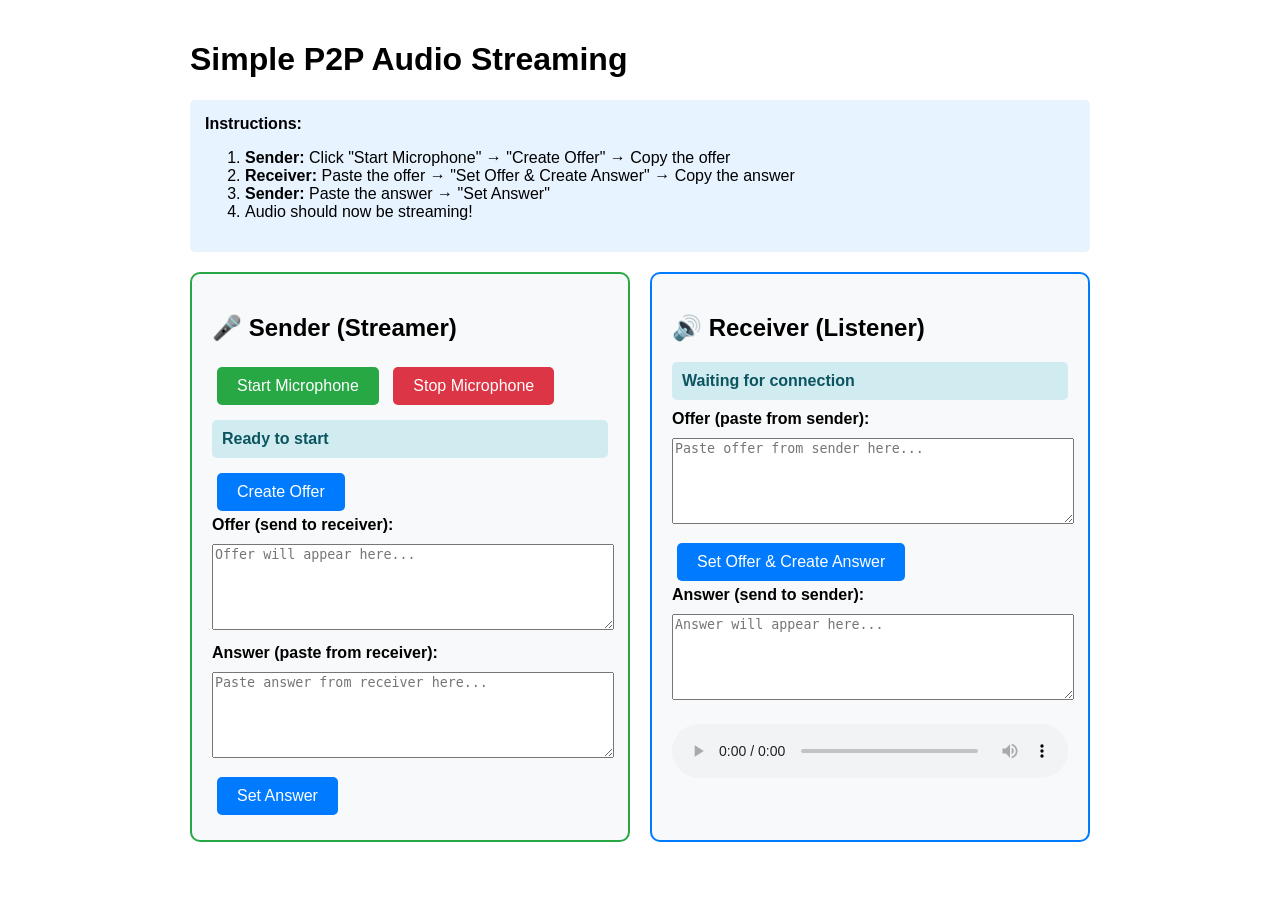
<file: stream/index.html>
<!DOCTYPE html>
<html>
<head>
    <title>Simple P2P Audio Streaming</title>
    <style>
        body {
            font-family: Arial, sans-serif;
            max-width: 900px;
            margin: 0 auto;
            padding: 20px;
        }
        .container {
            display: grid;
            grid-template-columns: 1fr 1fr;
            gap: 20px;
            margin-top: 20px;
        }
        .sender, .receiver {
            border: 2px solid #ddd;
            border-radius: 10px;
            padding: 20px;
        }
        .sender {
            border-color: #28a745;
            background-color: #f8f9fa;
        }
        .receiver {
            border-color: #007bff;
            background-color: #f8f9fa;
        }
        button {
            padding: 10px 20px;
            margin: 5px;
            font-size: 16px;
            cursor: pointer;
            border: none;
            border-radius: 5px;
        }
        .start-btn { background-color: #28a745; color: white; }
        .stop-btn { background-color: #dc3545; color: white; }
        .connect-btn { background-color: #007bff; color: white; }
        .status {
            margin: 10px 0;
            padding: 10px;
            border-radius: 5px;
            font-weight: bold;
        }
        .success { background-color: #d4edda; color: #155724; }
        .error { background-color: #f8d7da; color: #721c24; }
        .info { background-color: #d1ecf1; color: #0c5460; }
        .warning { background-color: #fff3cd; color: #856404; }
        textarea {
            width: 100%;
            height: 80px;
            margin: 10px 0;
            resize: vertical;
        }
        audio {
            width: 100%;
            margin: 10px 0;
        }
        .instructions {
            background-color: #e7f3ff;
            padding: 15px;
            border-radius: 5px;
            margin-bottom: 20px;
        }
    </style>
</head>
<body>
    <h1>Simple P2P Audio Streaming</h1>
    
    <div class="instructions">
        <strong>Instructions:</strong>
        <ol>
            <li><strong>Sender:</strong> Click "Start Microphone" → "Create Offer" → Copy the offer</li>
            <li><strong>Receiver:</strong> Paste the offer → "Set Offer & Create Answer" → Copy the answer</li>
            <li><strong>Sender:</strong> Paste the answer → "Set Answer"</li>
            <li>Audio should now be streaming!</li>
        </ol>
    </div>

    <div class="container">
        <!-- SENDER SIDE -->
        <div class="sender">
            <h2>🎤 Sender (Streamer)</h2>
            
            <button id="startMicBtn" class="start-btn">Start Microphone</button>
            <button id="stopMicBtn" class="stop-btn" disabled>Stop Microphone</button>
            
            <div id="senderStatus" class="status info">Ready to start</div>
            
            <button id="createOfferBtn" class="connect-btn" disabled>Create Offer</button>
            
            <div>
                <label><strong>Offer (send to receiver):</strong></label>
                <textarea id="offerText" readonly placeholder="Offer will appear here..."></textarea>
            </div>
            
            <div>
                <label><strong>Answer (paste from receiver):</strong></label>
                <textarea id="answerInput" placeholder="Paste answer from receiver here..."></textarea>
                <button id="setAnswerBtn" class="connect-btn">Set Answer</button>
            </div>
        </div>

        <!-- RECEIVER SIDE -->
        <div class="receiver">
            <h2>🔊 Receiver (Listener)</h2>
            
            <div id="receiverStatus" class="status info">Waiting for connection</div>
            
            <div>
                <label><strong>Offer (paste from sender):</strong></label>
                <textarea id="offerInput" placeholder="Paste offer from sender here..."></textarea>
                <button id="setOfferBtn" class="connect-btn">Set Offer & Create Answer</button>
            </div>
            
            <div>
                <label><strong>Answer (send to sender):</strong></label>
                <textarea id="answerText" readonly placeholder="Answer will appear here..."></textarea>
            </div>
            
            <audio id="remoteAudio" controls autoplay></audio>
        </div>
    </div>

    <script>
        // WebRTC Configuration
        const config = {
            iceServers: [
                { urls: 'stun:stun.l.google.com:19302' },
                { urls: 'stun:stun1.l.google.com:19302' }
            ]
        };

        // Sender variables
        let senderPC = null;
        let localStream = null;

        // Receiver variables
        let receiverPC = null;

        // DOM elements
        const startMicBtn = document.getElementById('startMicBtn');
        const stopMicBtn = document.getElementById('stopMicBtn');
        const createOfferBtn = document.getElementById('createOfferBtn');
        const setAnswerBtn = document.getElementById('setAnswerBtn');
        const setOfferBtn = document.getElementById('setOfferBtn');
        
        const senderStatus = document.getElementById('senderStatus');
        const receiverStatus = document.getElementById('receiverStatus');
        
        const offerText = document.getElementById('offerText');
        const answerInput = document.getElementById('answerInput');
        const offerInput = document.getElementById('offerInput');
        const answerText = document.getElementById('answerText');
        
        const remoteAudio = document.getElementById('remoteAudio');

        // SENDER FUNCTIONS
        startMicBtn.addEventListener('click', startMicrophone);
        stopMicBtn.addEventListener('click', stopMicrophone);
        createOfferBtn.addEventListener('click', createOffer);
        setAnswerBtn.addEventListener('click', setAnswer);

        // RECEIVER FUNCTIONS
        setOfferBtn.addEventListener('click', setOfferAndCreateAnswer);

        async function startMicrophone() {
            try {
                localStream = await navigator.mediaDevices.getUserMedia({
                    audio: {
                        echoCancellation: true,
                        noiseSuppression: true,
                        autoGainControl: true
                    }
                });

                startMicBtn.disabled = true;
                stopMicBtn.disabled = false;
                createOfferBtn.disabled = false;
                
                updateSenderStatus('Microphone active', 'success');
            } catch (error) {
                updateSenderStatus(`Error: ${error.message}`, 'error');
            }
        }

        function stopMicrophone() {
            if (localStream) {
                localStream.getTracks().forEach(track => track.stop());
                localStream = null;
            }
            
            if (senderPC) {
                senderPC.close();
                senderPC = null;
            }

            startMicBtn.disabled = false;
            stopMicBtn.disabled = true;
            createOfferBtn.disabled = true;
            
            updateSenderStatus('Microphone stopped', 'info');
            offerText.value = '';
        }

        async function createOffer() {
            try {
                senderPC = new RTCPeerConnection(config);
                
                // Add local stream to peer connection
                localStream.getTracks().forEach(track => {
                    senderPC.addTrack(track, localStream);
                });

                // Handle ICE candidates
                senderPC.onicecandidate = (event) => {
                    if (event.candidate === null) {
                        // All ICE candidates have been gathered
                        offerText.value = JSON.stringify(senderPC.localDescription);
                        updateSenderStatus('Offer created! Copy and send to receiver', 'warning');
                    }
                };

                // Create and set offer
                const offer = await senderPC.createOffer();
                await senderPC.setLocalDescription(offer);
                
                updateSenderStatus('Creating offer...', 'info');
            } catch (error) {
                updateSenderStatus(`Error creating offer: ${error.message}`, 'error');
            }
        }

        async function setAnswer() {
            try {
                if (!answerInput.value.trim()) {
                    updateSenderStatus('Please paste the answer first', 'error');
                    return;
                }

                const answer = JSON.parse(answerInput.value);
                await senderPC.setRemoteDescription(answer);
                
                updateSenderStatus('Connected! Audio is streaming', 'success');
            } catch (error) {
                updateSenderStatus(`Error setting answer: ${error.message}`, 'error');
            }
        }

        async function setOfferAndCreateAnswer() {
            try {
                if (!offerInput.value.trim()) {
                    updateReceiverStatus('Please paste the offer first', 'error');
                    return;
                }

                receiverPC = new RTCPeerConnection(config);

                // Handle incoming stream
                receiverPC.ontrack = (event) => {
                    remoteAudio.srcObject = event.streams[0];
                    updateReceiverStatus('Receiving audio stream!', 'success');
                };

                // Handle ICE candidates
                receiverPC.onicecandidate = (event) => {
                    if (event.candidate === null) {
                        // All ICE candidates have been gathered
                        answerText.value = JSON.stringify(receiverPC.localDescription);
                        updateReceiverStatus('Answer created! Copy and send to sender', 'warning');
                    }
                };

                // Set offer and create answer
                const offer = JSON.parse(offerInput.value);
                await receiverPC.setRemoteDescription(offer);
                
                const answer = await receiverPC.createAnswer();
                await receiverPC.setLocalDescription(answer);
                
                updateReceiverStatus('Creating answer...', 'info');
            } catch (error) {
                updateReceiverStatus(`Error: ${error.message}`, 'error');
            }
        }

        function updateSenderStatus(message, type) {
            senderStatus.textContent = message;
            senderStatus.className = `status ${type}`;
        }

        function updateReceiverStatus(message, type) {
            receiverStatus.textContent = message;
            receiverStatus.className = `status ${type}`;
        }

        // Copy to clipboard functionality
        offerText.addEventListener('click', () => {
            if (offerText.value) {
                offerText.select();
                document.execCommand('copy');
                updateSenderStatus('Offer copied to clipboard!', 'info');
            }
        });

        answerText.addEventListener('click', () => {
            if (answerText.value) {
                answerText.select();
                document.execCommand('copy');
                updateReceiverStatus('Answer copied to clipboard!', 'info');
            }
        });
    </script>
</body>
</html>
</file>
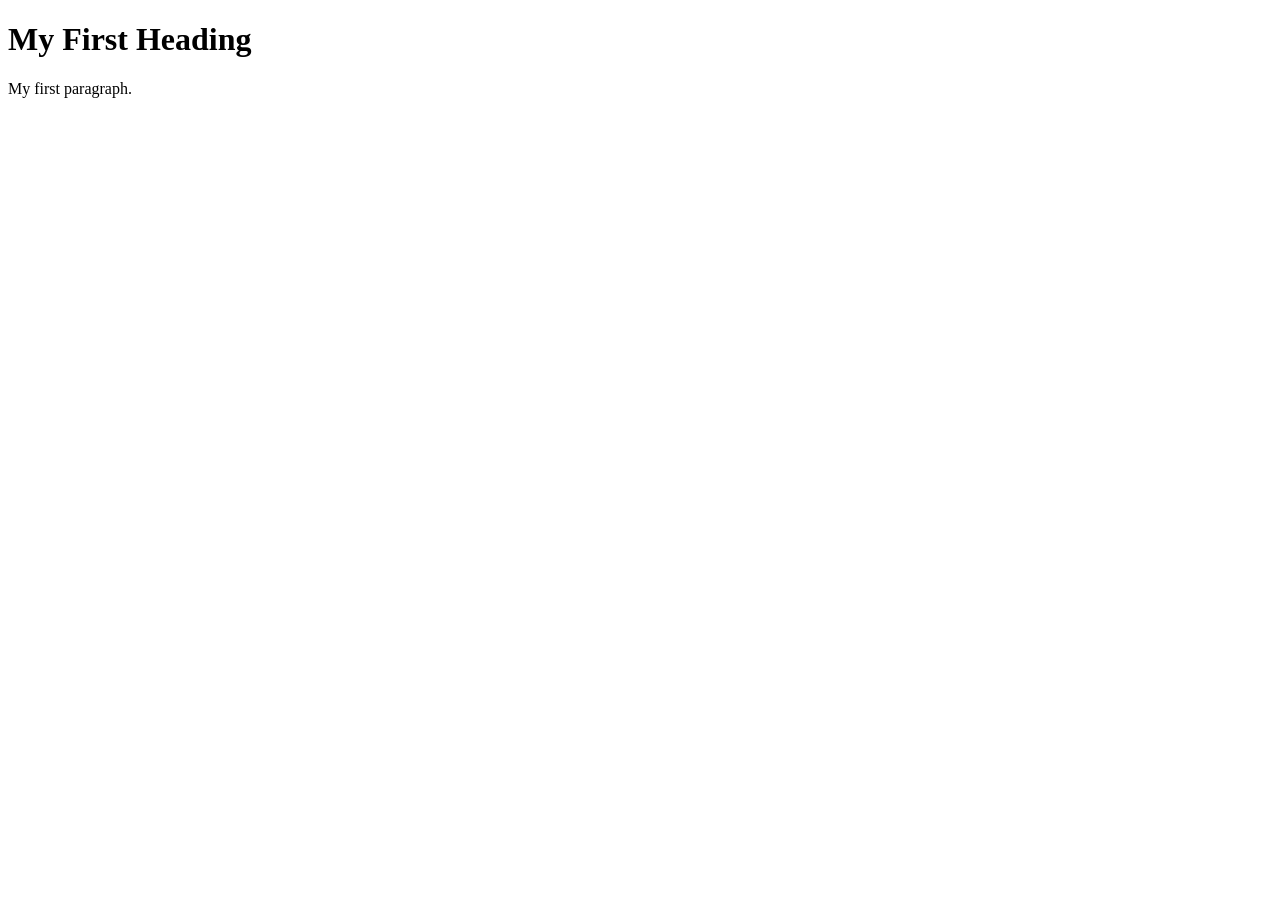
<file: cwtest.html>
<!DOCTYPE html>
<html>

<body>
    <script>
  (function(d,t) {
    var BASE_URL="https://nyan.myloadbalancertest.website";
    var g=d.createElement(t),s=d.getElementsByTagName(t)[0];
    g.src=BASE_URL+"/packs/js/sdk.js";
    g.async = true;
    s.parentNode.insertBefore(g,s);
    g.onload=function(){
      window.chatwootSDK.run({
        websiteToken: 'S2ND9ntvut4v2szQ5scA8G84',
        baseUrl: BASE_URL
      })
    }
  })(document,"script");
</script>

<h1>My First Heading</h1>
<p>My first paragraph.</p>

</body>
</html>
</file>
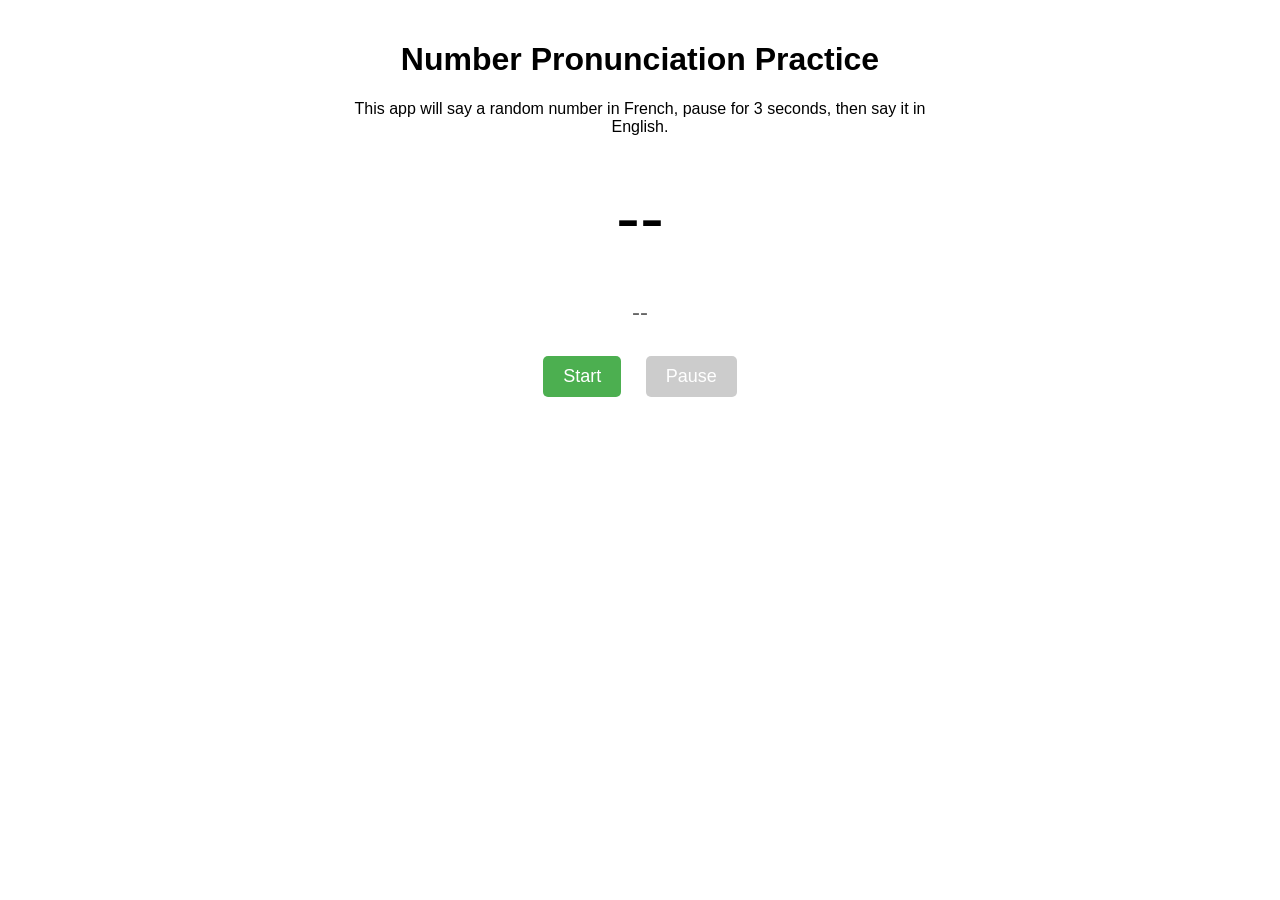
<file: numbers.html>
<!DOCTYPE html>
<html lang="en">
<head>
    <meta charset="UTF-8">
    <meta name="viewport" content="width=device-width, initial-scale=1.0">
    <title>French-English Number Pronunciation</title>
    <style>
        body {
            font-family: Arial, sans-serif;
            max-width: 600px;
            margin: 0 auto;
            padding: 20px;
            text-align: center;
        }
        #display {
            font-size: 72px;
            margin: 40px 0;
        }
        #language {
            font-size: 24px;
            color: #666;
        }
        #controls {
            margin: 30px 0;
        }
        button {
            padding: 10px 20px;
            font-size: 18px;
            margin: 0 10px;
            cursor: pointer;
            background-color: #4CAF50;
            color: white;
            border: none;
            border-radius: 5px;
        }
        button:hover {
            background-color: #45a049;
        }
        button:disabled {
            background-color: #cccccc;
            cursor: not-allowed;
        }
    </style>
</head>
<body>
    <h1>Number Pronunciation Practice</h1>
    <p>This app will say a random number in French, pause for 3 seconds, then say it in English.</p>
    
    <div id="display">--</div>
    <div id="language">--</div>
    
    <div id="controls">
        <button id="startButton">Start</button>
        <button id="pauseButton" disabled>Pause</button>
    </div>
    
    <script>
        // Check browser support for SpeechSynthesis
        if ('speechSynthesis' in window) {
            console.log('Speech synthesis supported');
        } else {
            alert('Sorry, your browser does not support speech synthesis!');
        }
        
        const startButton = document.getElementById('startButton');
        const pauseButton = document.getElementById('pauseButton');
        const display = document.getElementById('display');
        const languageDisplay = document.getElementById('language');
        
        let currentNumber = 0;
        let isPaused = true;
        let timer = null;
        
        // French number names
        const frenchNumbers = {
            0: 'zéro',
            1: 'un',
            2: 'deux',
            3: 'trois',
            4: 'quatre',
            5: 'cinq',
            6: 'six',
            7: 'sept',
            8: 'huit',
            9: 'neuf',
            10: 'dix',
            11: 'onze',
            12: 'douze',
            13: 'treize',
            14: 'quatorze',
            15: 'quinze',
            16: 'seize',
            17: 'dix-sept',
            18: 'dix-huit',
            19: 'dix-neuf',
            20: 'vingt',
            30: 'trente',
            40: 'quarante',
            50: 'cinquante',
            60: 'soixante',
            70: 'soixante-dix',
            80: 'quatre-vingts',
            90: 'quatre-vingt-dix',
            100: 'cent'
        };
        
        // English number names (for reference)
        const englishNumbers = {
            0: 'zero',
            1: 'one',
            2: 'two',
            3: 'three',
            4: 'four',
            5: 'five',
            6: 'six',
            7: 'seven',
            8: 'eight',
            9: 'nine',
            10: 'ten',
            11: 'eleven',
            12: 'twelve',
            13: 'thirteen',
            14: 'fourteen',
            15: 'fifteen',
            16: 'sixteen',
            17: 'seventeen',
            18: 'eighteen',
            19: 'nineteen',
            20: 'twenty',
            30: 'thirty',
            40: 'forty',
            50: 'fifty',
            60: 'sixty',
            70: 'seventy',
            80: 'eighty',
            90: 'ninety'
        };
        
        // Function to get French pronunciation for a number
        function getFrenchNumber(num) {
            if (num <= 20) {
                return frenchNumbers[num];
            } else if (num < 30) {
                return `vingt-${frenchNumbers[num - 20]}`;
            } else if (num < 40) {
                return num === 30 ? frenchNumbers[30] : `trente-${frenchNumbers[num - 30]}`;
            } else if (num < 50) {
                return num === 40 ? frenchNumbers[40] : `quarante-${frenchNumbers[num - 40]}`;
            } else if (num < 60) {
                return num === 50 ? frenchNumbers[50] : `cinquante-${frenchNumbers[num - 50]}`;
            } else if (num < 70) {
                return num === 60 ? frenchNumbers[60] : `soixante-${frenchNumbers[num - 60]}`;
            } else if (num < 80) {
                if (num === 70) return frenchNumbers[70];
                if (num === 71) return 'soixante-et-onze';
                return `soixante-${frenchNumbers[num - 60]}`;
            } else if (num < 90) {
                if (num === 80) return frenchNumbers[80];
                return `quatre-vingt-${frenchNumbers[num - 80]}`;
            } else if (num < 100) {
                if (num === 90) return frenchNumbers[90];
                return `quatre-vingt-${frenchNumbers[num - 80]}`;
            } else if (num === 100) {
                return frenchNumbers[100];
            } // 80
        }
        
        // Function to get English pronunciation for a number
        function getEnglishNumber(num) {
            if (num <= 20) {
                return englishNumbers[num];
            } else if (num < 100) {
                const tens = Math.floor(num / 10) * 10;
                const ones = num % 10;
                return ones === 0 ? englishNumbers[tens] : `${englishNumbers[tens]}-${englishNumbers[ones]}`;
            } else {
                return 'one hundred';
            }
        }
        
        // Function to speak a text
        function speak(text, language) {
            return new Promise(resolve => {
                const utterance = new SpeechSynthesisUtterance(text);
                utterance.lang = language;
                utterance.onend = resolve;
                window.speechSynthesis.speak(utterance);
            });
        }
        
        // Function to generate a new random number
        function generateRandomNumber() {
            return Math.floor(Math.random() * 101); // 0-100
        }
        
        // Function to run one cycle (French -> pause -> English)
        async function runCycle() {
            if (isPaused) return;
            
            // Generate a new random number
            currentNumber = generateRandomNumber();
            display.textContent = currentNumber;
            
            // Say the number in French
            const frenchText = getFrenchNumber(currentNumber);
            languageDisplay.textContent = "French";
            await speak(frenchText, 'fr-FR');
            
            // Wait 3 seconds
            await new Promise(resolve => {
                timer = setTimeout(() => {
                    languageDisplay.textContent = "...";
                    resolve();
                }, 2000);
            });
            
            if (isPaused) return;
            
            // Say the number in English
            const englishText = getEnglishNumber(currentNumber);
            languageDisplay.textContent = "English";
            await speak(englishText, 'en-US');
            
            // No pause between English and next number - proceed immediately
            
            if (!isPaused) {
                runCycle();
            }
        }
        
        // Start button click handler
        startButton.addEventListener('click', () => {
            isPaused = false;
            startButton.disabled = true;
            pauseButton.disabled = false;
            runCycle();
        });
        
        // Pause button click handler
        pauseButton.addEventListener('click', () => {
            isPaused = true;
            startButton.disabled = false;
            pauseButton.disabled = true;
            if (timer) {
                clearTimeout(timer);
            }
            window.speechSynthesis.cancel();
            languageDisplay.textContent = "Paused";
        });
    </script>
</body>
</html>
</file>
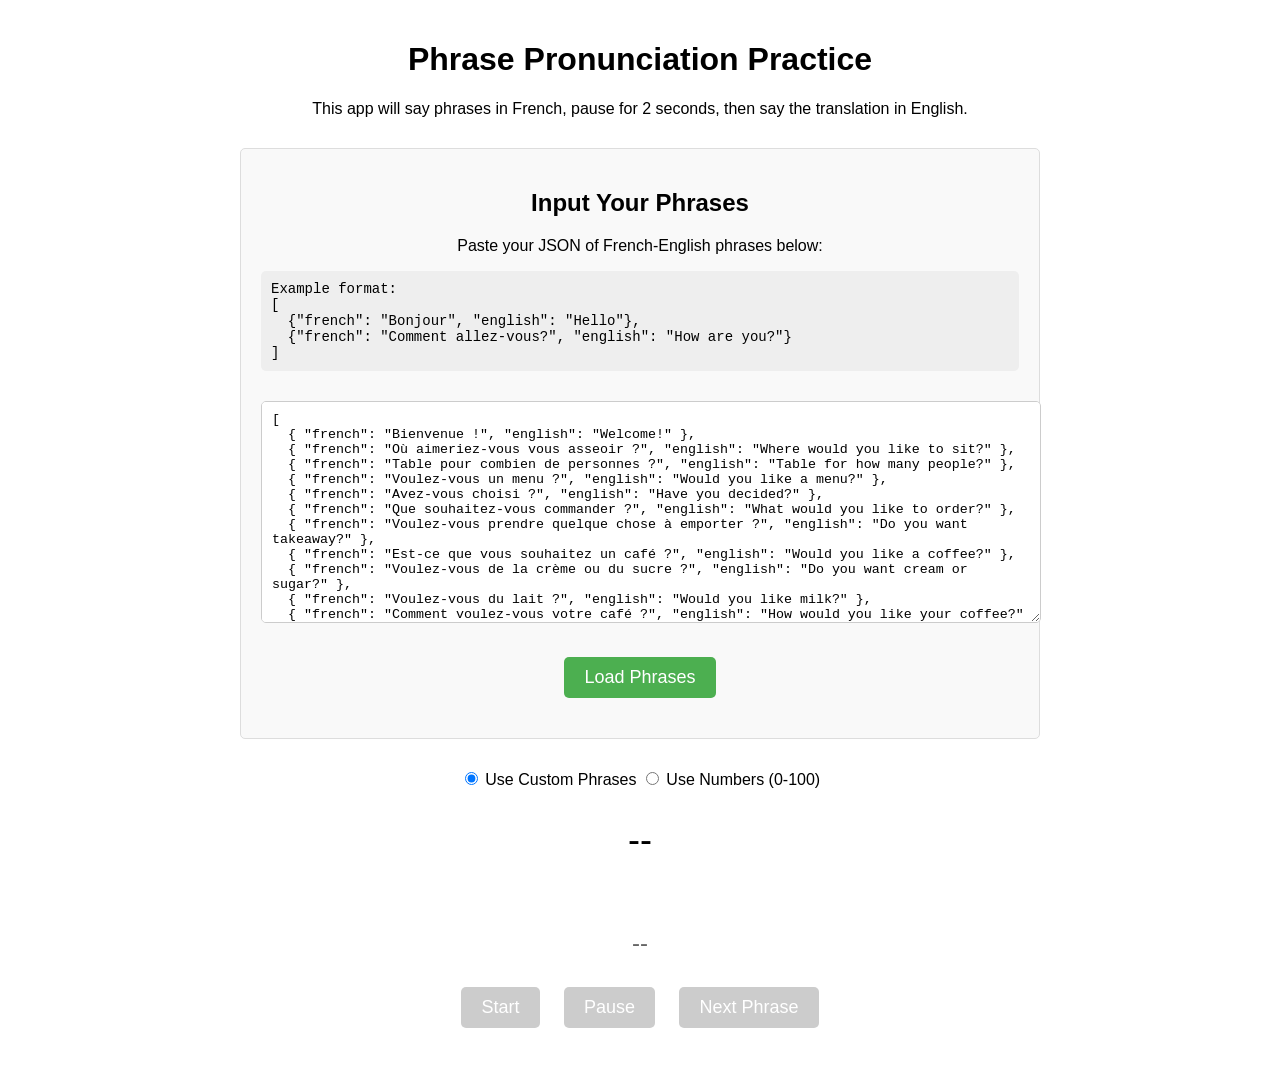
<file: phrases.html>
<!DOCTYPE html>
<html lang="en">
<head>
    <meta charset="UTF-8">
    <meta name="viewport" content="width=device-width, initial-scale=1.0">
    <title>French-English Phrase Pronunciation</title>
    <style>
        body {
            font-family: Arial, sans-serif;
            max-width: 800px;
            margin: 0 auto;
            padding: 20px;
            text-align: center;
        }
        #display {
            font-size: 36px;
            margin: 30px 0;
            min-height: 80px;
        }
        #language {
            font-size: 24px;
            color: #666;
            margin-bottom: 20px;
        }
        #controls {
            margin: 20px 0;
        }
        button {
            padding: 10px 20px;
            font-size: 18px;
            margin: 10px;
            cursor: pointer;
            background-color: #4CAF50;
            color: white;
            border: none;
            border-radius: 5px;
        }
        button:hover {
            background-color: #45a049;
        }
        button:disabled {
            background-color: #cccccc;
            cursor: not-allowed;
        }
        #jsonInput {
            width: 100%;
            height: 200px;
            margin: 20px 0;
            padding: 10px;
            font-family: monospace;
            border: 1px solid #ccc;
            border-radius: 5px;
        }
        .input-section {
            margin: 30px 0;
            border: 1px solid #ddd;
            padding: 20px;
            border-radius: 5px;
            background-color: #f9f9f9;
        }
        .error {
            color: red;
            font-weight: bold;
        }
        #phraseCount {
            margin-top: 10px;
            font-style: italic;
            color: #666;
        }
        .mode-selector {
            margin: 20px 0;
        }
        .sample-json {
            text-align: left;
            background-color: #eee;
            padding: 10px;
            border-radius: 5px;
            font-family: monospace;
            font-size: 14px;
            margin: 10px 0;
        }
    </style>
</head>
<body>
    <h1>Phrase Pronunciation Practice</h1>
    <p>This app will say phrases in French, pause for 2 seconds, then say the translation in English.</p>
    
    <div class="input-section">
        <h2>Input Your Phrases</h2>
        <p>Paste your JSON of French-English phrases below:</p>
        <div class="sample-json">
            Example format:<br>
            [<br>
            &nbsp;&nbsp;{"french": "Bonjour", "english": "Hello"},<br>
            &nbsp;&nbsp;{"french": "Comment allez-vous?", "english": "How are you?"}<br>
            ]
        </div>
        <textarea id="jsonInput" placeholder="Paste your JSON here..."></textarea>
        <div id="jsonError" class="error"></div>
        <button id="loadButton">Load Phrases</button>
        <div id="phraseCount"></div>
    </div>
    
    <div class="mode-selector">
        <label>
            <input type="radio" name="mode" value="phrases" checked> Use Custom Phrases
        </label>
        <label>
            <input type="radio" name="mode" value="numbers"> Use Numbers (0-100)
        </label>
    </div>
    
    <div id="display">--</div>
    <div id="language">--</div>
    
    <div id="controls">
        <button id="startButton" disabled>Start</button>
        <button id="pauseButton" disabled>Pause</button>
        <button id="nextButton" disabled>Next Phrase</button>
    </div>
    
    <script>
        // Check browser support for SpeechSynthesis
        if ('speechSynthesis' in window) {
            console.log('Speech synthesis supported');
        } else {
            alert('Sorry, your browser does not support speech synthesis!');
        }
        
        const startButton = document.getElementById('startButton');
        const pauseButton = document.getElementById('pauseButton');
        const nextButton = document.getElementById('nextButton');
        const display = document.getElementById('display');
        const languageDisplay = document.getElementById('language');
        const jsonInput = document.getElementById('jsonInput');
        const loadButton = document.getElementById('loadButton');
        const jsonError = document.getElementById('jsonError');
        const phraseCount = document.getElementById('phraseCount');
        const modeRadios = document.querySelectorAll('input[name="mode"]');
        
        let currentIndex = 0;
        let isPaused = true;
        let timer = null;
        let phrases = [];
        let mode = "phrases";
        
        // French number names
        const frenchNumbers = {
            0: 'zéro',
            1: 'un',
            2: 'deux',
            3: 'trois',
            4: 'quatre',
            5: 'cinq',
            6: 'six',
            7: 'sept',
            8: 'huit',
            9: 'neuf',
            10: 'dix',
            11: 'onze',
            12: 'douze',
            13: 'treize',
            14: 'quatorze',
            15: 'quinze',
            16: 'seize',
            17: 'dix-sept',
            18: 'dix-huit',
            19: 'dix-neuf',
            20: 'vingt',
            30: 'trente',
            40: 'quarante',
            50: 'cinquante',
            60: 'soixante',
            70: 'soixante-dix',
            80: 'quatre-vingts',
            90: 'quatre-vingt-dix',
            100: 'cent'
        };
        
        // English number names (for reference)
        const englishNumbers = {
            0: 'zero',
            1: 'one',
            2: 'two',
            3: 'three',
            4: 'four',
            5: 'five',
            6: 'six',
            7: 'seven',
            8: 'eight',
            9: 'nine',
            10: 'ten',
            11: 'eleven',
            12: 'twelve',
            13: 'thirteen',
            14: 'fourteen',
            15: 'fifteen',
            16: 'sixteen',
            17: 'seventeen',
            18: 'eighteen',
            19: 'nineteen',
            20: 'twenty',
            30: 'thirty',
            40: 'forty',
            50: 'fifty',
            60: 'sixty',
            70: 'seventy',
            80: 'eighty',
            90: 'ninety'
        };
        
        // Function to get French pronunciation for a number
        function getFrenchNumber(num) {
            if (num <= 20) {
                return frenchNumbers[num];
            } else if (num < 30) {
                return `vingt-${frenchNumbers[num - 20]}`;
            } else if (num < 40) {
                return num === 30 ? frenchNumbers[30] : `trente-${frenchNumbers[num - 30]}`;
            } else if (num < 50) {
                return num === 40 ? frenchNumbers[40] : `quarante-${frenchNumbers[num - 40]}`;
            } else if (num < 60) {
                return num === 50 ? frenchNumbers[50] : `cinquante-${frenchNumbers[num - 50]}`;
            } else if (num < 70) {
                return num === 60 ? frenchNumbers[60] : `soixante-${frenchNumbers[num - 60]}`;
            } else if (num < 80) {
                if (num === 70) return frenchNumbers[70];
                if (num === 71) return 'soixante-et-onze';
                return `soixante-${frenchNumbers[num - 60]}`;
            } else if (num < 90) {
                if (num === 80) return frenchNumbers[80];
                return `quatre-vingt-${frenchNumbers[num - 80]}`;
            } else if (num < 100) {
                if (num === 90) return frenchNumbers[90];
                return `quatre-vingt-${frenchNumbers[num - 80]}`;
            } else if (num === 100) {
                return frenchNumbers[100];
            }
        }
        
        // Function to get English pronunciation for a number
        function getEnglishNumber(num) {
            if (num <= 20) {
                return englishNumbers[num];
            } else if (num < 100) {
                const tens = Math.floor(num / 10) * 10;
                const ones = num % 10;
                return ones === 0 ? englishNumbers[tens] : `${englishNumbers[tens]}-${englishNumbers[ones]}`;
            } else {
                return 'one hundred';
            }
        }
        
        // Function to generate random number phrases
        function generateNumberPhrases(count) {
            const numberPhrases = [];
            for (let i = 0; i < count; i++) {
                const num = Math.floor(Math.random() * 101); // 0-100
                numberPhrases.push({
                    french: getFrenchNumber(num),
                    english: getEnglishNumber(num),
                    display: num.toString()
                });
            }
            return numberPhrases;
        }
        
        // Function to speak a text
        function speak(text, language) {
            return new Promise(resolve => {
                const utterance = new SpeechSynthesisUtterance(text);
                utterance.lang = language;
                utterance.onend = resolve;
                window.speechSynthesis.speak(utterance);
            });
        }
        
        // Function to validate and parse JSON input
        function loadPhrases() {
            jsonError.textContent = "";
            
            try {
                const input = jsonInput.value.trim();
                if (!input) {
                    throw new Error("Please enter JSON data");
                }
                
                const parsedPhrases = JSON.parse(input);
                
                if (!Array.isArray(parsedPhrases)) {
                    throw new Error("JSON must be an array of objects");
                }
                
                if (parsedPhrases.length === 0) {
                    throw new Error("Array is empty. Please add at least one phrase");
                }
                
                // Validate each phrase has french and english properties
                for (let i = 0; i < parsedPhrases.length; i++) {
                    const phrase = parsedPhrases[i];
                    if (!phrase.french || !phrase.english) {
                        throw new Error(`Phrase at index ${i} is missing required 'french' or 'english' property`);
                    }
                }
                
                phrases = parsedPhrases.map(p => ({
                    french: p.french,
                    english: p.english,
                    display: p.french
                }));
                
                phraseCount.textContent = `${phrases.length} phrases loaded`;
                startButton.disabled = false;
                
                mode = "phrases";
                document.querySelector('input[value="phrases"]').checked = true;
                
                return true;
            } catch (error) {
                jsonError.textContent = `Error: ${error.message}`;
                startButton.disabled = true;
                return false;
            }
        }
        
        // Load number phrases
        function loadNumberPhrases() {
            phrases = generateNumberPhrases(30); // Generate 30 random numbers
            phraseCount.textContent = `${phrases.length} number phrases loaded`;
            startButton.disabled = false;
            mode = "numbers";
        }
        
        // Function to shuffle the phrases array
        function shufflePhrases() {
            for (let i = phrases.length - 1; i > 0; i--) {
                const j = Math.floor(Math.random() * (i + 1));
                [phrases[i], phrases[j]] = [phrases[j], phrases[i]];
            }
        }
        
        // Function to run one cycle (French -> pause -> English)
        async function runCycle() {
            if (isPaused || phrases.length === 0) return;
            
            const currentPhrase = phrases[currentIndex];
            display.textContent = currentPhrase.display;
            
            // Say the phrase in French
            languageDisplay.textContent = "French";
            await speak(currentPhrase.french, 'fr-FR');
            
            // Wait 2 seconds
            await new Promise(resolve => {
                timer = setTimeout(() => {
                    languageDisplay.textContent = "...";
                    resolve();
                }, 2000);
            });
            
            if (isPaused) return;
            
            // Say the phrase in English
            languageDisplay.textContent = "English";
            await speak(currentPhrase.english, 'en-US');
            
            if (isPaused) return;
            
            // Move to next phrase
            currentIndex = (currentIndex + 1) % phrases.length;
            
            // Auto-continue after a short pause
            timer = setTimeout(() => {
                if (!isPaused) {
                    runCycle();
                }
            }, 1000);
        }
        
        // Start button click handler
        startButton.addEventListener('click', () => {
            isPaused = false;
            startButton.disabled = true;
            pauseButton.disabled = false;
            nextButton.disabled = false;
            
            if (mode === "numbers" && phrases.length === 0) {
                loadNumberPhrases();
            }
            
            shufflePhrases();
            currentIndex = 0;
            runCycle();
        });
        
        // Pause button click handler
        pauseButton.addEventListener('click', () => {
            isPaused = true;
            startButton.disabled = false;
            pauseButton.disabled = true;
            if (timer) {
                clearTimeout(timer);
            }
            window.speechSynthesis.cancel();
            languageDisplay.textContent = "Paused";
        });
        
        // Next button click handler
        nextButton.addEventListener('click', () => {
            if (timer) {
                clearTimeout(timer);
            }
            window.speechSynthesis.cancel();
            currentIndex = (currentIndex + 1) % phrases.length;
            runCycle();
        });
        
        // Load button click handler
        loadButton.addEventListener('click', loadPhrases);
        
        // Mode change handler
        modeRadios.forEach(radio => {
            radio.addEventListener('change', event => {
                mode = event.target.value;
                if (mode === "numbers") {
                    loadNumberPhrases();
                } else if (phrases.length === 0) {
                    startButton.disabled = true;
                    phraseCount.textContent = "Please load phrases";
                }
            });
        });
        
        // Add a sample JSON for testing
        jsonInput.value = `[
  { "french": "Bienvenue !", "english": "Welcome!" },
  { "french": "Où aimeriez-vous vous asseoir ?", "english": "Where would you like to sit?" },
  { "french": "Table pour combien de personnes ?", "english": "Table for how many people?" },
  { "french": "Voulez-vous un menu ?", "english": "Would you like a menu?" },
  { "french": "Avez-vous choisi ?", "english": "Have you decided?" },
  { "french": "Que souhaitez-vous commander ?", "english": "What would you like to order?" },
  { "french": "Voulez-vous prendre quelque chose à emporter ?", "english": "Do you want takeaway?" },
  { "french": "Est-ce que vous souhaitez un café ?", "english": "Would you like a coffee?" },
  { "french": "Voulez-vous de la crème ou du sucre ?", "english": "Do you want cream or sugar?" },
  { "french": "Voulez-vous du lait ?", "english": "Would you like milk?" },
  { "french": "Comment voulez-vous votre café ?", "english": "How would you like your coffee?" },
  { "french": "Voulez-vous une pâtisserie ?", "english": "Would you like a pastry?" },
  { "french": "Cela vous convient-il ?", "english": "Does that work for you?" },
  { "french": "Votre commande sera prête dans quelques minutes.", "english": "Your order will be ready in a few minutes." },
  { "french": "Désirez-vous autre chose ?", "english": "Would you like anything else?" },
  { "french": "Cela fait tout pour vous ?", "english": "Is that everything for you?" },
  { "french": "C'est à emporter ou sur place ?", "english": "Is it for takeaway or to stay?" },
  { "french": "Voulez-vous l'addition ?", "english": "Do you want the bill?" },
  { "french": "Souhaitez-vous payer en espèces ou par carte ?", "english": "Would you like to pay in cash or by card?" },
  { "french": "Pouvez-vous me donner vos coordonnées pour la facture ?", "english": "Can you give me your details for the bill?" },
  { "french": "L'addition, s'il vous plaît.", "english": "The bill, please." },
  { "french": "Est-ce que vous avez une carte de fidélité ?", "english": "Do you have a loyalty card?" },
  { "french": "Nous acceptons les cartes de crédit.", "english": "We accept credit cards." },
  { "french": "Puis-je vous aider avec quelque chose d'autre ?", "english": "Can I help you with anything else?" },
  { "french": "Voulez-vous votre commande pour emporter ?", "english": "Would you like your order to go?" },
  { "french": "Voulez-vous un petit déjeuner ?", "english": "Would you like breakfast?" },
  { "french": "Avez-vous une réservation ?", "english": "Do you have a reservation?" },
  { "french": "Merci pour votre patience.", "english": "Thank you for your patience." },
  { "french": "Tout est prêt, voici votre commande.", "english": "Everything is ready, here is your order." },
  { "french": "Avez-vous besoin de plus de temps ?", "english": "Do you need more time?" },
  { "french": "Nous servons des boissons chaudes et froides.", "english": "We serve both hot and cold drinks." },
  { "french": "Nous avons des options végétariennes.", "english": "We have vegetarian options." },
  { "french": "Est-ce que vous avez des allergies ?", "english": "Do you have any allergies?" },
  { "french": "Voulez-vous un verre d'eau ?", "english": "Would you like a glass of water?" },
  { "french": "Nous avons des pâtisseries fraîches.", "english": "We have fresh pastries." },
  { "french": "C'est tout pour aujourd'hui ?", "english": "Is that all for today?" },
  { "french": "Je vais vous préparer cela tout de suite.", "english": "I will prepare that for you right away." },
  { "french": "Est-ce que vous êtes prêts à commander ?", "english": "Are you ready to order?" },
  { "french": "Nous avons une spécialité du jour.", "english": "We have a special of the day." },
  { "french": "Voulez-vous un dessert ?", "english": "Would you like a dessert?" },
  { "french": "Comment trouvez-vous notre café ?", "english": "How do you find our coffee?" },
  { "french": "Voulez-vous un supplément ?", "english": "Would you like an extra?" },
  { "french": "Votre table est prête.", "english": "Your table is ready." },
  { "french": "Où souhaitez-vous vous installer ?", "english": "Where would you like to sit?" },
  { "french": "Cela vous convient-il comme place ?", "english": "Does this seat work for you?" },
  { "french": "Nous avons des boissons sans alcool.", "english": "We have non-alcoholic drinks." },
  { "french": "Souhaitez-vous un cappuccino ?", "english": "Would you like a cappuccino?" },
  { "french": "Puis-je vous offrir un café ?", "english": "Can I offer you a coffee?" },
  { "french": "Voulez-vous une tasse de thé ?", "english": "Would you like a cup of tea?" },
  { "french": "C'est un plaisir de vous servir.", "english": "It’s a pleasure to serve you." },
  { "french": "Avez-vous besoin de quelque chose d'autre ?", "english": "Do you need anything else?" },
  { "french": "Le service est inclus.", "english": "Service is included." },
  { "french": "Puis-je vous recommander quelque chose ?", "english": "Can I recommend something?" },
  { "french": "Le café est très populaire ici.", "english": "The coffee is very popular here." },
  { "french": "Que souhaitez-vous boire ?", "english": "What would you like to drink?" },
  { "french": "Est-ce que vous voulez du sucre ?", "english": "Would you like sugar?" },
  { "french": "Voulez-vous un verre de vin ?", "english": "Would you like a glass of wine?" },
  { "french": "Avez-vous un choix de lait végétal ?", "english": "Do you have a choice of plant-based milk?" },
  { "french": "Voulez-vous du pain avec votre café ?", "english": "Would you like some bread with your coffee?" },
  { "french": "Que puis-je vous apporter d'autre ?", "english": "What else can I bring you?" },
  { "french": "Pouvez-vous patienter quelques instants ?", "english": "Can you wait a moment?" },
  { "french": "Votre commande sera prête sous peu.", "english": "Your order will be ready shortly." },
  { "french": "Puis-je prendre votre commande ?", "english": "Can I take your order?" },
  { "french": "Est-ce pour emporter ?", "english": "Is it for takeaway?" },
  { "french": "Souhaitez-vous un sandwich ?", "english": "Would you like a sandwich?" },
  { "french": "Nous avons des options sans gluten.", "english": "We have gluten-free options." },
  { "french": "Cela vous semble-t-il correct ?", "english": "Does that seem correct to you?" },
  { "french": "Voulez-vous un peu de lait dans votre thé ?", "english": "Would you like some milk in your tea?" },
  { "french": "Pouvez-vous me donner votre numéro de table ?", "english": "Can you give me your table number?" },
  { "french": "Voulez-vous un café au lait ?", "english": "Would you like a latte?" },
  { "french": "Cela vous convient-il ?", "english": "Is that okay for you?" },
  { "french": "Avez-vous besoin d'un moment de plus ?", "english": "Do you need a little more time?" },
  { "french": "Comment avez-vous trouvé votre repas ?", "english": "How did you find your meal?" },
  { "french": "Merci de votre visite.", "english": "Thank you for visiting." },
  { "french": "Nous espérons vous revoir bientôt.", "english": "We hope to see you again soon." },
  { "french": "Voulez-vous un thé glacé ?", "english": "Would you like an iced tea?" },
  { "french": "Avez-vous des préférences alimentaires ?", "english": "Do you have any dietary preferences?" },
  { "french": "Votre table est prête, suivez-moi.", "english": "Your table is ready, follow me." },
  { "french": "Je vous apporterai votre commande dans un instant.", "english": "I will bring your order in a moment." },
  { "french": "Est-ce que vous êtes satisfait de votre service ?", "english": "Are you satisfied with your service?" },
  { "french": "Nous avons des smoothies frais.", "english": "We have fresh smoothies." },
  { "french": "Voulez-vous du sucre dans votre thé ?", "english": "Would you like sugar in your tea?" },
  { "french": "Voulez-vous un gâteau avec votre café ?", "english": "Would you like a cake with your coffee?" },
  { "french": "C'est un plaisir de vous servir aujourd'hui.", "english": "It’s a pleasure serving you today." },
  { "french": "L'addition est-elle correcte ?", "english": "Is the bill correct?" },
  { "french": "Merci de patienter, votre commande arrive.", "english": "Thank you for waiting, your order is coming." },
  { "french": "Souhaitez-vous que je vous apporte quelque chose d'autre ?", "english": "Would you like me to bring you something else?" },
  { "french": "C'est votre premier café ici ?", "english": "Is this your first coffee here?" },
  { "french": "Merci, passez une excellente journée.", "english": "Thank you, have a great day." },
  { "french": "Le paiement n'a pas été accepté.", "english": "The payment was not accepted." },
  { "french": "Le paiement n'a pas fonctionné.", "english": "The payment didn't go through." },
  { "french": "Votre paiement a échoué.", "english": "Your payment has failed." },
  { "french": "Il y a un problème avec votre paiement.", "english": "There's an issue with your payment." },
  { "french": "Le paiement a été refusé.", "english": "The payment was declined." },
  { "french": "Le paiement n'a pas pu être traité.", "english": "The payment could not be processed." },
  { "french": "Voulez-vous payer avec une autre méthode ?", "english": "Would you like to pay with another method?" },
  { "french": "Souhaitez-vous utiliser une autre carte ?", "english": "Would you like to use another card?" },
  { "french": "Le paiement n'a pas passé, pouvez-vous réessayer ?", "english": "The payment didn't go through, could you try again?" },
  { "french": "Le système n'a pas accepté le paiement.", "english": "The system did not accept the payment." },
  { "french": "Est-ce que vous souhaitez payer par un autre moyen ?", "english": "Would you like to pay by another method?" },
  
  { "french": "Voulez-vous un sac ?", "english": "Do you want a bag?" },
  { "french": "Souhaitez-vous un sac pour cela ?", "english": "Would you like a bag for that?" },
  { "french": "Avez-vous besoin d'un sac ?", "english": "Do you need a bag?" },
  { "french": "Souhaitez-vous qu'on vous emballe cela ?", "english": "Would you like us to wrap that up for you?" },
  { "french": "Voulez-vous qu'on mette cela dans un sac ?", "english": "Do you want us to put that in a bag?" },
  { "french": "Est-ce que vous voulez un sac pour vos achats ?", "english": "Do you want a bag for your purchases?" },
  { "french": "Souhaitez-vous un sac en plastique ?", "english": "Would you like a plastic bag?" },
  { "french": "Avez-vous besoin d'un sac en papier ?", "english": "Do you need a paper bag?" },
  { "french": "Puis-je vous mettre cela dans un sac ?", "english": "Shall I put that in a bag for you?" },
  { "french": "Voulez-vous un sac supplémentaire ?", "english": "Do you want an extra bag?" }
]
`;
    </script>
</body>
</html>
</file>
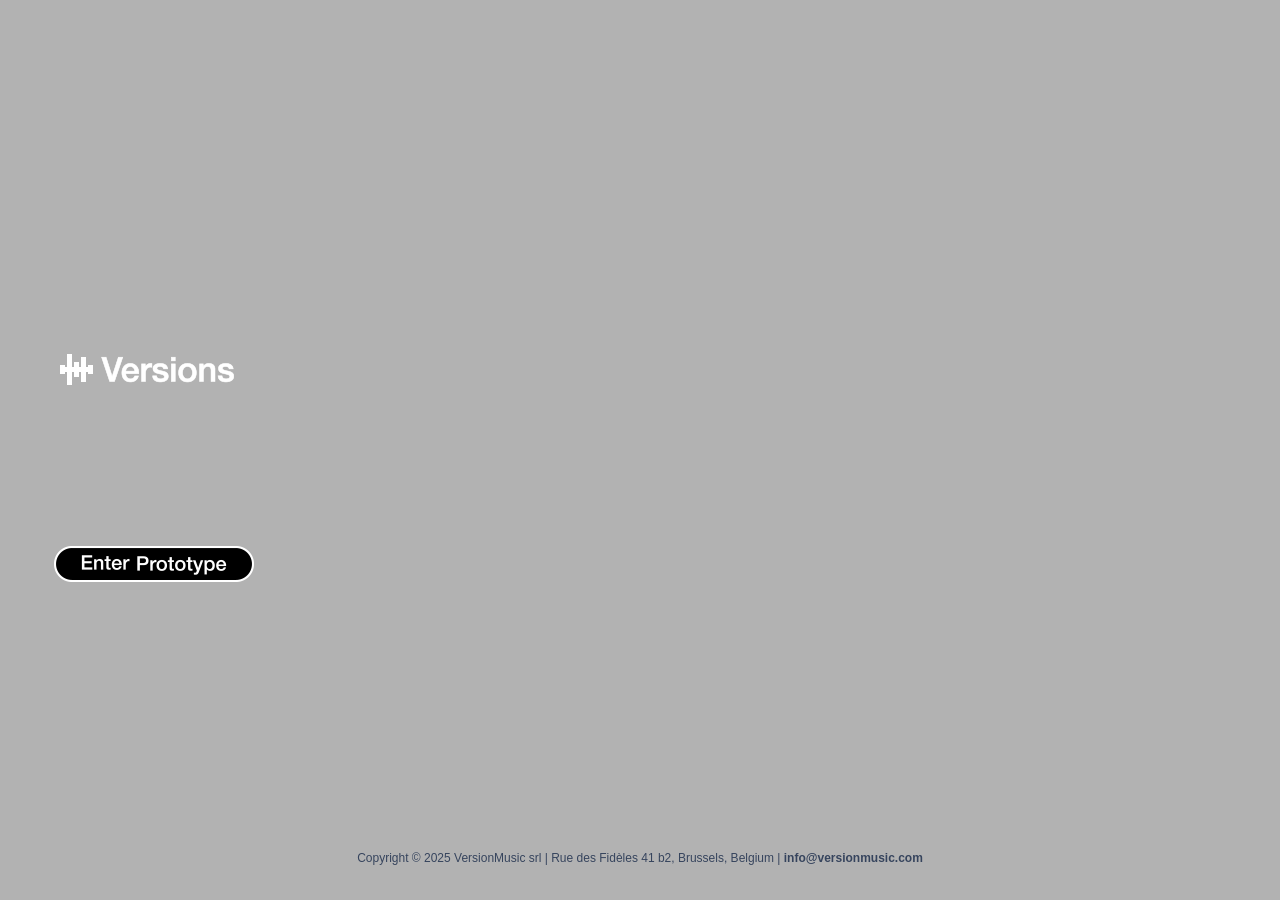
<file: vm/index_hp.html>
<!DOCTYPE html>
<html lang="en">
<head>
  <meta charset="UTF-8" />
  <meta name="viewport" content="width=device-width, initial-scale=1.0"/>
  <title>Version Music</title>
  <link rel="stylesheet" href="style.css?v=16" />
</head>
<body>

<div class="video-background">
  <video id="bgVideoMobile" muted autoplay loop playsinline webkit-playsinline preload="auto">
    <source src="ver_landing_port_reencode_2.mp4" type="video/mp4">
  </video>
  <video id="bgVideo" muted autoplay loop playsinline webkit-playsinline preload="auto">
    <source src="ver_landing_land_reencode.mp4" type="video/mp4">
  </video>

</div>

  <div class="overlay">
<div class="content">
  <div class="logo-wrapper">
    <img src="Versions-Logo-White.png" alt="Logo" class="logo" />
  </div>
  <div class="button-wrapper">
   <a href="https://versionmusic.com/app.html">
     <img src="Enter-Prototype-Button.png" alt="Button" class="button" /></a>
    <!-- <button class="enter-btn">Enter Prototype</button></a> -->
  </div>
</div>    <footer>
      <p>Copyright © 2025 VersionMusic srl | Rue des Fidèles 41 b2, Brussels, Belgium | <a href="mailto:info@versionmusic.com">info@versionmusic.com</a></p>
    </footer>
  </div>

</body>
</html>
</file>
<file: vm/style.css>
/* Reset and layout */
* {
  margin: 0;
  padding: 0;
  box-sizing: border-box;
}

html, body {
  height: 100%;
  overflow: hidden;
  font-family: sans-serif;
}

.video-background {
  position: fixed;
  top: 0;
  left: 0;
  width: 100%;
  height: 100%;
  z-index: -1;
  overflow: hidden;
}


/* Mobile portrait */
@media screen and (max-width: 768px) and (orientation: portrait) {
  #bgVideo {
    display: none;
  }
  #bgVideoMobile {
    display: block;
  }
}

@media screen and (min-width: 769px), screen and (max-width: 768px) and (orientation: landscape) {
  #bgVideo {
    display: block;
  }
  #bgVideoMobile {
    display: none;
  }
}


/* Base styling for both videos */
#bgVideo, #bgVideoMobile {
  width: 100%;
  height: 100%;
  object-fit: cover;
}

.overlay {
  position: relative;
  height: 100%;
  width: 100%;
  display: flex;
  flex-direction: column;
  justify-content: space-between;
  color: white;
  background: rgba(0, 0, 0, 0.3);
  padding: 0;
}

.content {
  position: relative;
  width: 100%;
  height: 100%;
  pointer-events: none;
}

.logo-wrapper,
.button-wrapper {
  pointer-events: auto; /* allow clicking */
}

.logo-wrapper {
  position: absolute;
  top: calc(50% - 6rem); /* 6rem above midline */
  left: 60px;
  pointer-events: auto;
}

.button-wrapper {
  position: absolute;
  top: calc(50% + 6rem); /* 4rem below midline */
  left: 54px;
  pointer-events: auto;
}

.logo {
  max-width: 220px;
  margin-bottom: 1.5rem;
}

.enter-btn {
  background: transparent;
  border: 3px solid white;
  color: white;
  padding: 0.1rem 1.5rem 0.4rem 1rem;
  font-size: 1.3rem;
  border-radius: 30px;
  cursor: pointer;
  transition: background 0.3s;
  margin-left: 1rem;
 
}

.enter-btn:hover {
  background: rgba(255, 255, 255, 0.2);
}



footer {
  position: absolute;
  bottom: 2.2rem;
  width: 100%;
  text-align: center;
  font-size: 0.75rem;
  color: #36445d;
  pointer-events: auto;
}

footer a {
  color: #36445d; /* Same color as footer text */
  text-decoration: none; /* Remove underline */
  font-weight: bold; /* Make it bold */
}

footer a:hover {
  text-decoration: underline; /* Optional: add underline on hover for better UX */
}

@media screen and (max-width: 768px) and (orientation: portrait) {
  .logo-wrapper {
    position: absolute;
    top: 9rem; /* Distance from top - adjust as needed */
    left: 50%;
    transform: translateX(-50%); /* Center horizontally */
  }
  
  .button-wrapper {
    position: absolute;
    bottom: 9rem; /* Distance from bottom - adjust as needed */
    left: 50%;
    transform: translateX(-50%); /* Center horizontally */
    top: auto; /* Override the desktop top positioning */
  }
  
  .logo {
    display: block;
    margin: 0 auto 1.5rem auto;
    max-width: 140px; /* Smaller than desktop's 220px */
  }
  
  /* Make button smaller */
.button {
    max-width: 140px; /* Adjust this value as needed */
    height: auto; /* Maintain aspect ratio */
  }
}

/* Mobile landscape styles - NEW */
@media only screen and (max-height: 575.98px) and (orientation: landscape) {  
  .logo-wrapper {
  position: absolute;
  top: calc(50% - 4rem); /* 6rem above midline */
  left: 60px;
  pointer-events: auto;
  }
 
  .button-wrapper {
  position: absolute;
  top: calc(50% + 4rem); /* 4rem below midline */
  left: 60px;
  pointer-events: auto;
  }
 
  .logo {
    max-width: 120px; /* Even smaller for landscape */
    margin-bottom: 0; /* Remove bottom margin */
  }
 
  .button {
    max-width: 120px; /* Match logo size */
    height: auto;
  }
  
  /* Adjust footer for mobile landscape due to limited vertical space */
  footer {
    font-size:0.3rem;
    bottom: 1.5rem;
  }
}
</file>
